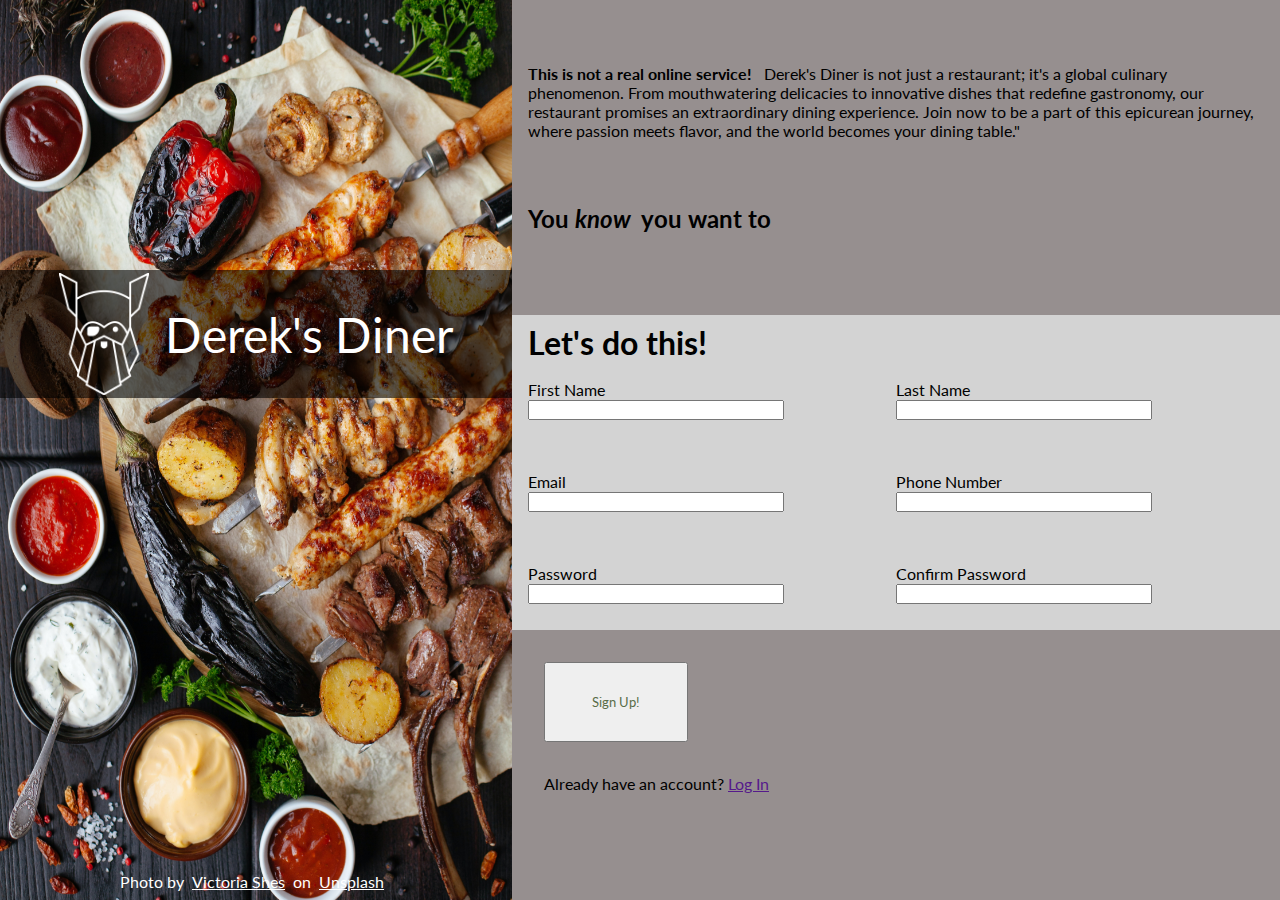
<file: index.html>
<!DOCTYPE html>
<html lang="en">
<head>
    <meta charset="UTF-8">
    <meta name="viewport" content="width=device-width, initial-scale=1.0">
    <title>Derek's Diners' Signup Form</title>
    <link rel="stylesheet" href="style.css">
</head>
<body>
    <div class="window-container">
        <div class="left-side">
            <img class="food-background" src="./img/victoria-shes-UC0HZdUitWY-unsplash.jpg" alt="A variety of meat skewers and roasted peppers">
            <div class="overlay"> <img class="logo" src="./img/odin-lined.png" alt="The Odin Project logo"> Derek's Diner</div>
            <div class="caption">Photo by<a href="https://unsplash.com/photos/grilled-meat-and-vegetable-on-the-table-UC0HZdUitWY" target="_blank">Victoria Shes</a> on <a href="https://unsplash.com/" target="_blank">Unsplash</a></div>
        </div>
        <div class="right-side">
            <div class="description">
                <p><strong>This is not a real online service! &nbsp;</strong> Derek's Diner is not just a restaurant; it's a global culinary phenomenon. From mouthwatering delicacies to innovative dishes that redefine gastronomy, our restaurant promises an extraordinary dining experience. Join now to be a part of this epicurean journey, where passion meets flavor, and the world becomes your dining table."</p>
                <h2>You <em>know&nbsp;</em> you want to</h2>
            </div>
            <div class="form-container">
                <h1>Let's do this!</h1>
                <form action="" class="signup-form" id="signup-form">
                    <div class="form-row">
                        <label for="first-name">First Name<input required type="text" id="first-name"></label>
                        <label for="last-name">Last Name<input required type="text" id="last-name"></label></div>
                    <div class="form-row">
                        <label for="email">Email<input required type="email" id="email"></label>
                        <label for="phone-number">Phone Number<input required type="text" id="phone-number"></label></div>
                    <div class="form-row">
                        <label for="password">Password<input required type="text" id="password" pattern="^(?=.*[a-z])(?=.*[A-Z])(?=.*\d).{8,}$"></label>
                        <label for="confirm-password">Confirm Password<input required type="text" id="confirm-password" pattern="^(?=.*[a-z])(?=.*[A-Z])(?=.*\d).{8,}$"></label></div>
                </form>
            </div>
            <div class="bottom-part">
                <button type="submit" form="signup-form" value="Signup">Sign Up!</button>
                <div class="already-registered">Already have an account? <a href="">Log In</a></div>
            </div>
        </div>
    </div>
</body>
</html>
</file>
<file: style.css>
@import url('https://fonts.googleapis.com/css2?family=Lato&family=Montserrat&display=swap');

* {
    font-family: 'Lato', sans-serif;
    margin: 0;
    padding: 0;
    box-sizing: border-box;
}

.window-container {
    display: flex;
}

/* RIGHT SIDE OF THE PAGE */
.right-side {
    background-color: rgb(150, 143, 143);
    width: 60vw;
}

.description {
    height: 35vh;
    padding: 0 1rem;
}

.description p {
    position: relative;
    top: 4rem;
}

.description h2 {
    position: relative;
    top: 8rem;
}

.form-container {
    background-color: lightgray;
    height: 35vh;
    display: flex;
    flex-direction: column;
}

.form-container h1 {
    position: relative;
    left: 1rem;
    top: 0.5rem;
}

label {
    display: block;
    position: relative;
    margin: 0.5rem 0;
    width: 40%;
}

input {
    width: 100%;
}

input:focus {
    box-shadow: 0 2px 4px rgba(0, 0, 0, 0.2);
}

.signup-form {
    display: flex;
    flex: 1;
    flex-direction: column;
    justify-content: space-around;
    width: 50vw;
    height: auto;
}


.form-row {
    display: flex;
    position: relative;
}

label:first-child {
    left: 1rem;
}

label:nth-child(2) {
    left: 20%;
}

.bottom-part {
    height: 30vh;
}

.login-link {
    color: blue;
}

button {
    color: #596D48;
    height: 5rem;
    width: 9rem;
}

button,
.already-registered  {
    margin-top: 2rem;
    margin-left: 2rem;    
}



/* LEFT SIDE OF THE PAGE */
.left-side {
    position: relative;
    width: 40vw;
    display: flex;
    flex-direction: column;
    justify-content: center;
}

.food-background {
    height: 100vh;
    width: 100%;
}

.overlay {
    position: absolute;
    top: 30%;
    height: 8rem;
    width: 100%;
    background-color: rgba(0, 0, 0, 0.6);
    display: flex;
    align-items: center;
    justify-content: center;
    font-size: 3rem;
    color: white;
}

.caption {
    position: absolute;
    bottom: 1%;
    display: flex;
    align-self: center;
    color: white;
}

.caption a {
    color: white;
    margin: 0 0.5rem;
}

.logo {
    height: 95%;
    margin-right: 1rem;
}
</file>
